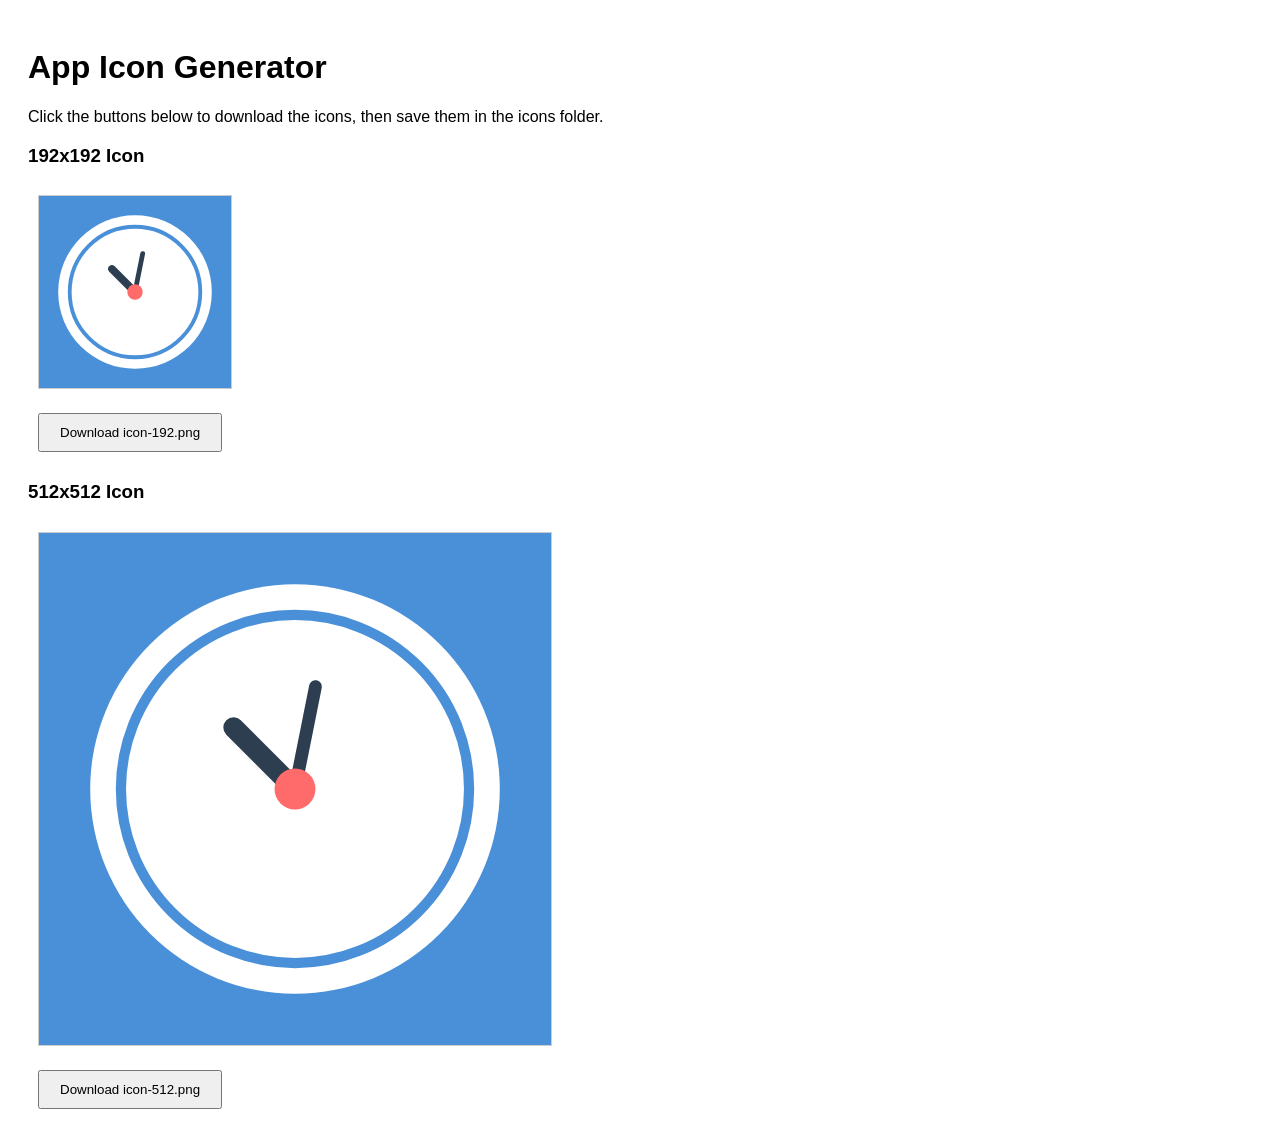
<file: icons/generate-icons.html>
<!DOCTYPE html>
<html>
<head>
    <title>Generate App Icons</title>
    <style>
        body { font-family: Arial, sans-serif; padding: 20px; }
        canvas { border: 1px solid #ccc; margin: 10px; }
        button { padding: 10px 20px; margin: 10px; cursor: pointer; }
    </style>
</head>
<body>
    <h1>App Icon Generator</h1>
    <p>Click the buttons below to download the icons, then save them in the icons folder.</p>

    <div>
        <h3>192x192 Icon</h3>
        <canvas id="icon192" width="192" height="192"></canvas>
        <br>
        <button onclick="download('icon192', 'icon-192.png')">Download icon-192.png</button>
    </div>

    <div>
        <h3>512x512 Icon</h3>
        <canvas id="icon512" width="512" height="512"></canvas>
        <br>
        <button onclick="download('icon512', 'icon-512.png')">Download icon-512.png</button>
    </div>

    <script>
        function drawIcon(canvas) {
            const ctx = canvas.getContext('2d');
            const size = canvas.width;
            const center = size / 2;
            const radius = size * 0.4;

            // Background
            ctx.fillStyle = '#4A90D9';
            ctx.fillRect(0, 0, size, size);

            // Circle background
            ctx.fillStyle = '#FFFFFF';
            ctx.beginPath();
            ctx.arc(center, center, radius, 0, Math.PI * 2);
            ctx.fill();

            // Clock face
            ctx.strokeStyle = '#4A90D9';
            ctx.lineWidth = size * 0.02;
            ctx.beginPath();
            ctx.arc(center, center, radius * 0.85, 0, Math.PI * 2);
            ctx.stroke();

            // Hour hand
            ctx.strokeStyle = '#2C3E50';
            ctx.lineWidth = size * 0.04;
            ctx.lineCap = 'round';
            ctx.beginPath();
            ctx.moveTo(center, center);
            ctx.lineTo(center - radius * 0.3, center - radius * 0.3);
            ctx.stroke();

            // Minute hand
            ctx.lineWidth = size * 0.025;
            ctx.beginPath();
            ctx.moveTo(center, center);
            ctx.lineTo(center + radius * 0.1, center - radius * 0.5);
            ctx.stroke();

            // Center dot
            ctx.fillStyle = '#FF6B6B';
            ctx.beginPath();
            ctx.arc(center, center, size * 0.04, 0, Math.PI * 2);
            ctx.fill();
        }

        function download(canvasId, filename) {
            const canvas = document.getElementById(canvasId);
            const link = document.createElement('a');
            link.download = filename;
            link.href = canvas.toDataURL('image/png');
            link.click();
        }

        // Draw icons on load
        drawIcon(document.getElementById('icon192'));
        drawIcon(document.getElementById('icon512'));
    </script>
</body>
</html>
</file>
